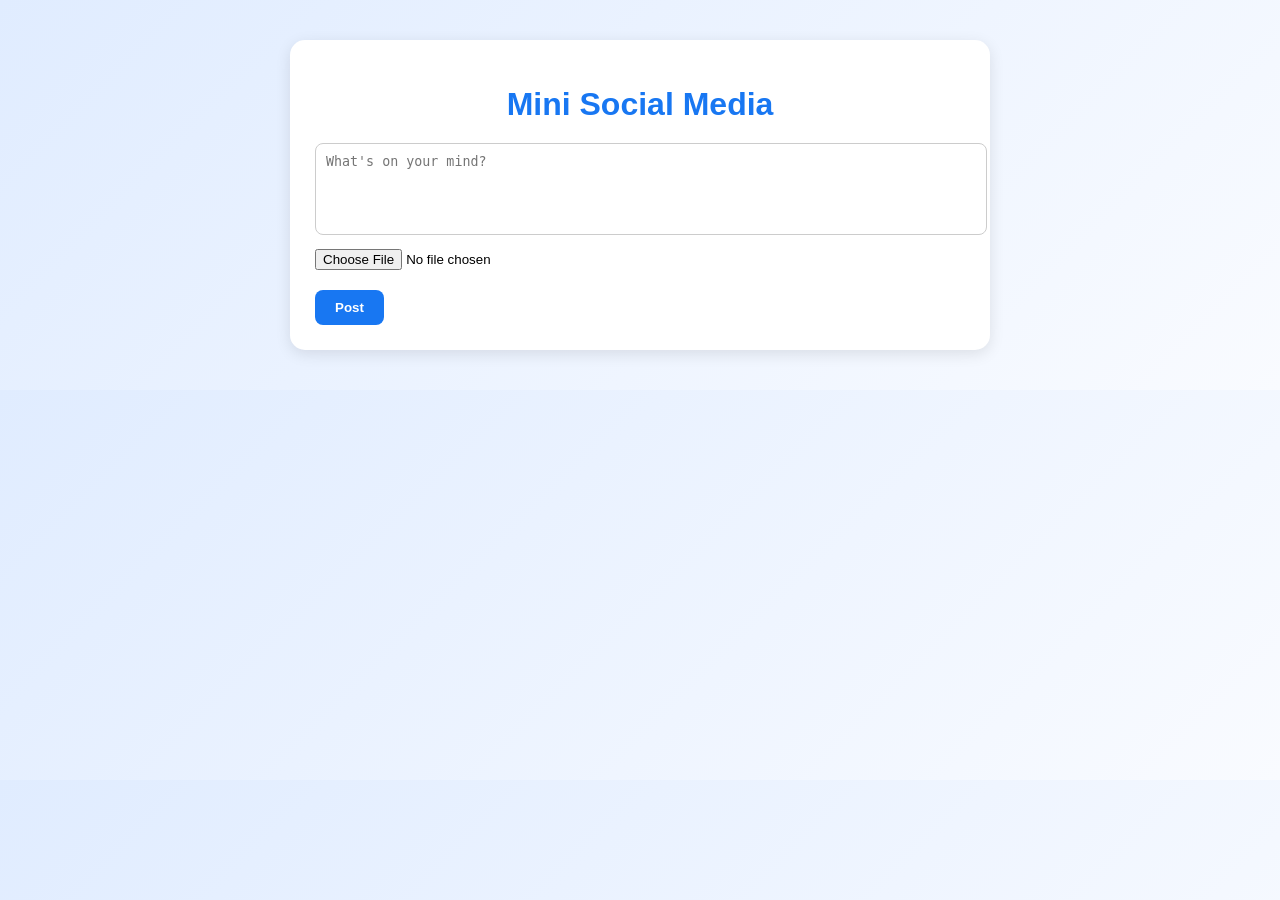
<file: My Portfolio/basic social media app/index.html>
<!DOCTYPE html>
<html lang="en">
<head>
  <meta charset="UTF-8" />
  <meta name="viewport" content="width=device-width, initial-scale=1.0"/>
  <title>Mini Social App</title>
  <link rel="stylesheet" href="style.css" />
</head>
<body>
  <div class="app">
    <h1>Mini Social Media</h1>

    <div class="post-creator">
      <textarea id="postText" placeholder="What's on your mind?"></textarea>
      <input type="file" id="postImage" accept="image/*">
      <div id="imagePreview" class="image-preview"></div>
      <button onclick="createPost()">Post</button>
    </div>

    <div id="feed" class="feed"></div>
  </div>

  <script src="script.js"></script>
</body>
</html>
</file>
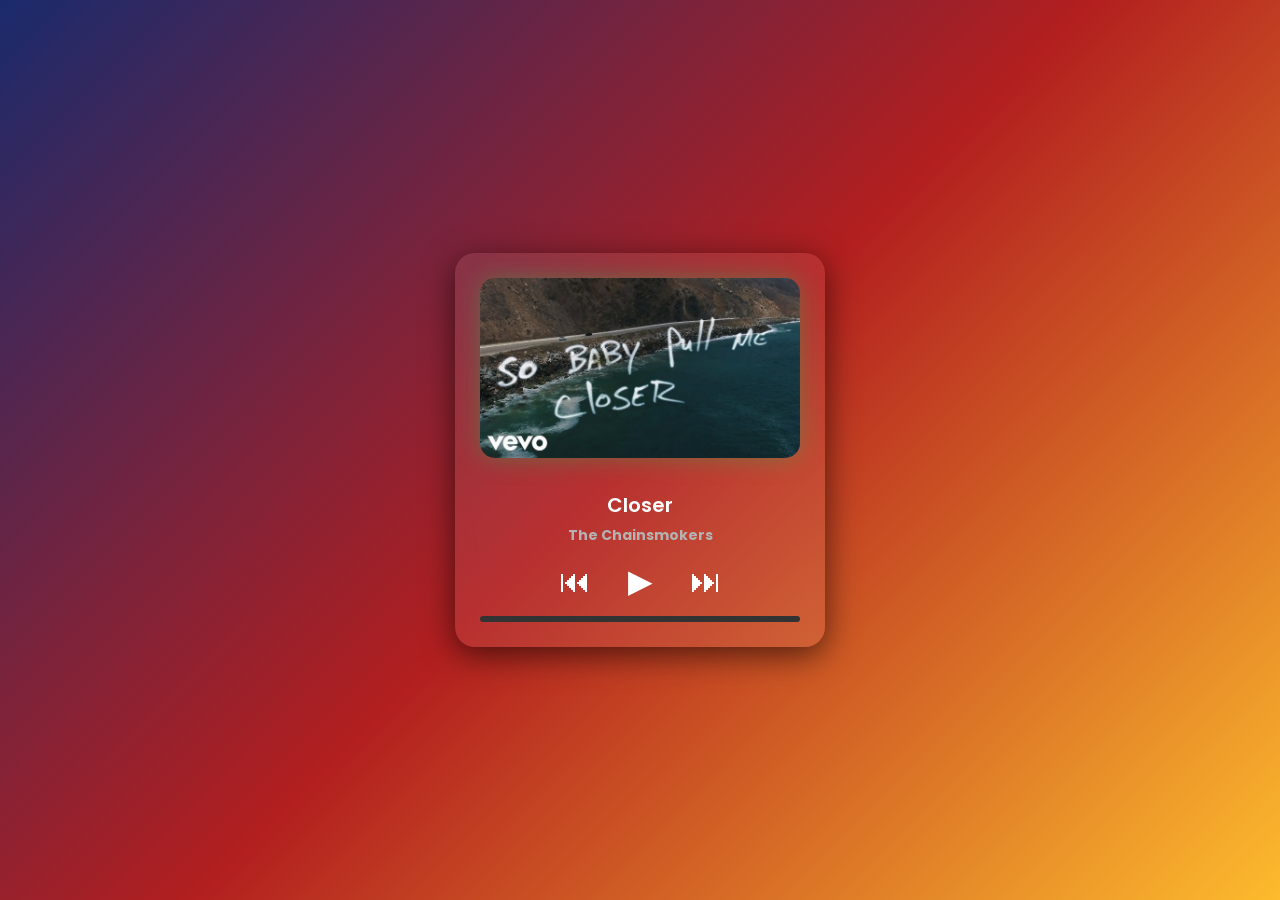
<file: My Portfolio/MusicPlayer/index.html>
<!DOCTYPE html>
<html lang="en">
<head>
  <meta charset="UTF-8">
  <meta name="viewport" content="width=device-width, initial-scale=1">
  <title>Modern Music Player</title>
  <link rel="stylesheet" href="style.css">
</head>
<body>
  <div class="player">
    <div class="album">
      <img src="cover1.png" id="cover" alt="Album Art" />
    </div>

    <h2 id="title">Song Title</h2>
    <h3 id="artist">Artist</h3>

    <audio id="audio"></audio>

    <div class="controls">
      <button id="prev" class="control-btn">⏮</button>
      <button id="play" class="control-btn">▶</button>
      <button id="next" class="control-btn">⏭</button>
    </div>

    <div class="progress-container">
      <span id="current-time">0:00</span>
      <div class="progress-bar">
        <div id="progress"></div>
      </div>
      <span id="duration">0:00</span>
    </div>
  </div>

  <script src="script.js"></script>
</body>
</html>
</file>
<file: My Portfolio/basic social media app/style.css>
body {
  font-family: 'Segoe UI', Arial, sans-serif;
  background: linear-gradient(135deg, #e0ecff, #f9fbff);
  margin: 0;
  padding: 0;
}

.app {
  width: 90%;
  max-width: 650px;
  margin: 40px auto;
  background: #fff;
  padding: 25px;
  border-radius: 15px;
  box-shadow: 0 4px 15px rgba(0,0,0,0.1);
}

h1 {
  text-align: center;
  color: #1877f2;
  margin-bottom: 20px;
}

.post-creator textarea {
  width: 100%;
  height: 70px;
  padding: 10px;
  margin-bottom: 10px;
  resize: none;
  border-radius: 8px;
  border: 1px solid #ccc;
  transition: all 0.2s ease;
}

.post-creator textarea:focus {
  border-color: #1877f2;
  outline: none;
  box-shadow: 0 0 5px rgba(24,119,242,0.3);
}

.post-creator input[type="file"] {
  margin-bottom: 10px;
}

.image-preview {
  margin-top: 10px;
  position: relative;
}

.image-preview img {
  max-width: 100%;
  height: auto;
  border-radius: 8px;
  margin-bottom: 10px;
  display: block;
}

.remove-image {
  position: absolute;
  top: 5px;
  right: 10px;
  background: rgba(0,0,0,0.6);
  color: white;
  border: none;
  border-radius: 50%;
  padding: 3px 8px;
  cursor: pointer;
}

button {
  padding: 10px 20px;
  background-color: #1877f2;
  color: white;
  border: none;
  border-radius: 8px;
  cursor: pointer;
  font-weight: bold;
  transition: background-color 0.2s ease;
}

button:hover {
  background-color: #155ed1;
}

.feed .post {
  border-top: 1px solid #eee;
  padding: 20px 0;
  animation: fadeIn 0.3s ease;
}

.post p {
  margin: 0;
  font-size: 15px;
}

.post img {
  max-width: 100%;
  border-radius: 10px;
  margin-top: 10px;
}

.like-button {
  color: #1877f2;
  cursor: pointer;
  font-weight: 600;
  display: inline-block;
  margin-top: 10px;
  user-select: none;
}

.like-button.liked {
  color: #e0245e;
}

.timestamp {
  font-size: 12px;
  color: gray;
  margin-top: 5px;
  display: block;
}

.comment-section {
  margin-top: 10px;
  padding-left: 10px;
  border-left: 2px solid #eee;
}

.comment-section input {
  width: 80%;
  padding: 6px;
  border-radius: 5px;
  border: 1px solid #ccc;
  margin-top: 5px;
}

.comment-section button {
  padding: 5px 10px;
  background-color: #42b72a;
  border-radius: 5px;
  border: none;
  color: white;
  cursor: pointer;
  margin-left: 5px;
}

.comment {
  font-size: 14px;
  margin-top: 5px;
  background: #f5f6f7;
  padding: 5px 10px;
  border-radius: 5px;
}

@keyframes fadeIn {
  from {opacity: 0; transform: translateY(10px);}
  to {opacity: 1; transform: translateY(0);}
}
</file>
<file: My Portfolio/MusicPlayer/style.css>
@import url('https://fonts.googleapis.com/css2?family=Poppins:wght@400;600&display=swap');

body {
  font-family: 'Poppins', sans-serif;
  background: radial-gradient(circle at 20% 20%, #1db954, #121212 70%);
  color: white;
  display: flex;
  justify-content: center;
  align-items: center;
  height: 100vh;
  margin: 0;
  transition: background 0.5s ease;
}

.player {
  text-align: center;
  width: 320px;
  padding: 25px;
  background: rgba(255, 255, 255, 0.08);
  border-radius: 20px;
  box-shadow: 0 8px 32px rgba(0, 0, 0, 0.6);
  backdrop-filter: blur(10px);
  animation: fadeIn 0.5s ease;
}

img {
  width: 100%;
  border-radius: 15px;
  box-shadow: 0 0 25px rgba(29, 185, 84, 0.4);
  margin-bottom: 20px;
  transition: transform 0.5s ease, box-shadow 0.5s ease;
  animation: rotate 8s linear infinite;
  animation-play-state: paused;
}

.playing img {
  animation-play-state: running;
  transform: scale(1.05);
  box-shadow: 0 0 30px rgba(29, 185, 84, 0.8);
}

h2 {
  margin: 5px 0;
  font-size: 20px;
  font-weight: 600;
}

h3 {
  margin: 0 0 15px;
  font-size: 14px;
  color: #b3b3b3;
}

.controls {
  display: flex;
  justify-content: center;
  align-items: center;
  gap: 25px;
}

.controls button {
  background: none;
  border: none;
  color: #fff;
  font-size: 2rem;
  cursor: pointer;
  transition: transform 0.2s ease, color 0.3s ease;
}

.controls button:hover {
  transform: scale(1.2);
  color: #1db954;
}

.progress-container {
  width: 100%;
  background: #333;
  height: 6px;
  margin-top: 15px;
  border-radius: 5px;
  cursor: pointer;
  overflow: hidden;
  position: relative;
}

#progress {
  background: #1db954;
  height: 100%;
  width: 0%;
  border-radius: 5px;
  transition: width 0.1s linear;
}

.time {
  display: flex;
  justify-content: space-between;
  font-size: 12px;
  color: #b3b3b3;
  margin-top: 6px;
}

#autoplay {
  background: none;
  border: none;
  color: #1db954;
  font-size: 2rem;
  cursor: pointer;
  margin-top: 15px;
  transition: transform 0.2s ease, color 0.3s ease;
}

#autoplay:hover {
  transform: rotate(20deg) scale(1.2);
  color: #fff;
}

#autoplay.active {
  color: #1db954;
  text-shadow: 0 0 10px #1db954;
}

@keyframes rotate {
  from { transform: rotate(0deg); }
  to { transform: rotate(360deg); }
}

@keyframes fadeIn {
  from { opacity: 0; transform: translateY(10px); }
  to { opacity: 1; transform: translateY(0); }
}
</file>
